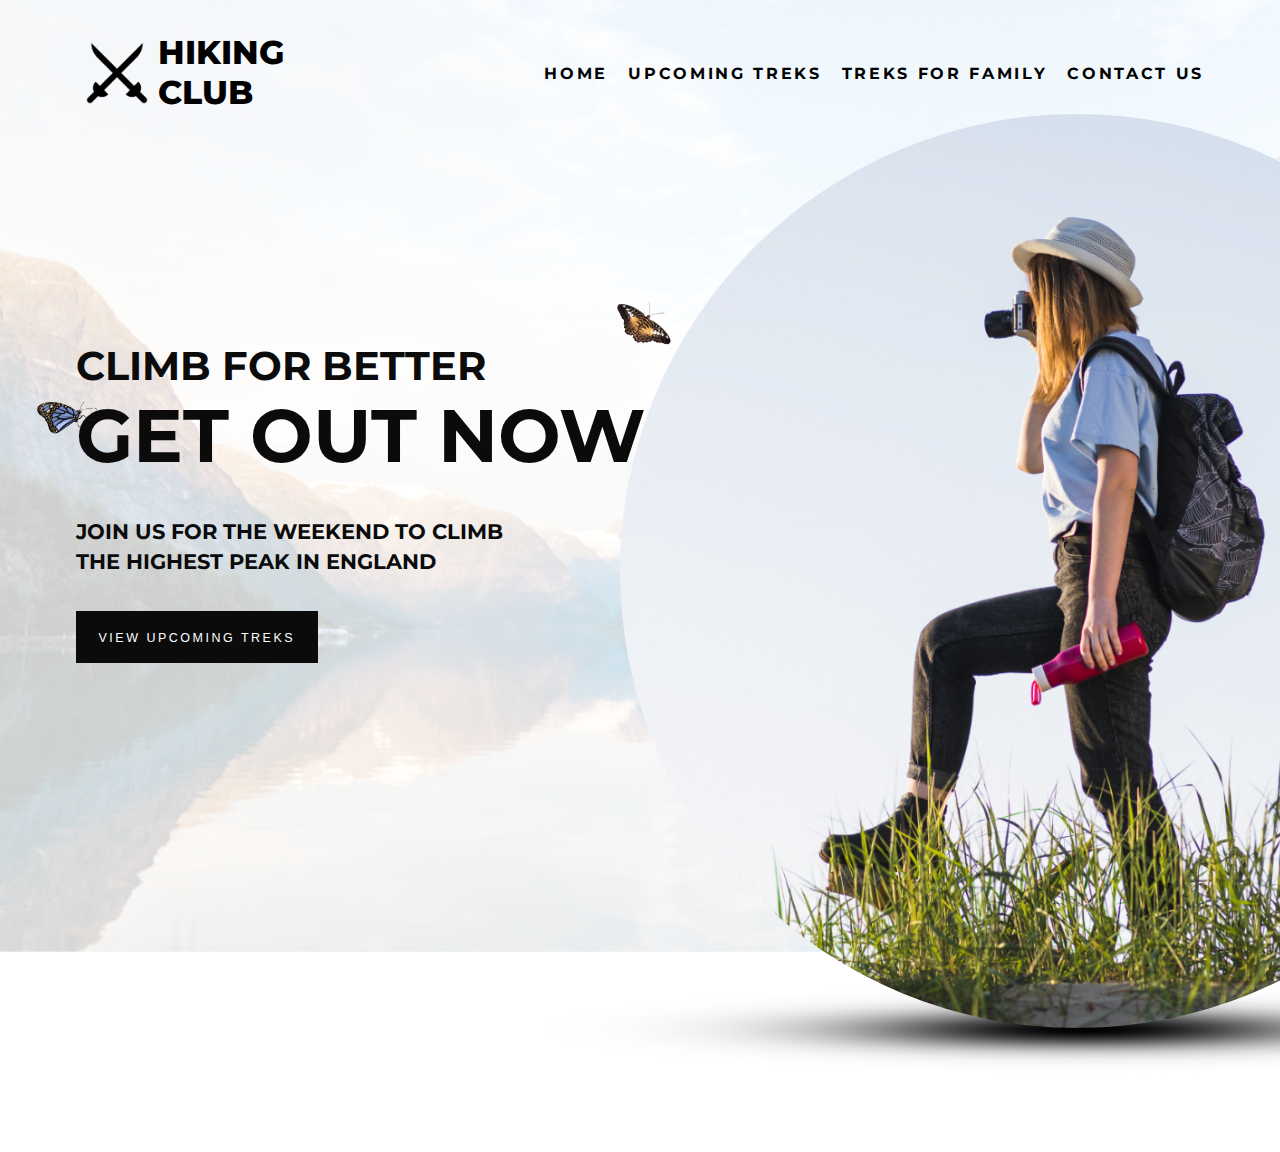
<file: matkaklubi/index.html>
<!DOCTYPE html>
<html lang="en">
<head>
  <meta charset="UTF-8">
  <meta http-equiv="X-UA-Compatible" content="IE=edge">
  <meta name="viewport" content="width=device-width, initial-scale=1.0">
  <title>Matkaklubi</title>
  <link rel="preconnect" href="https://fonts.googleapis.com">
  <link rel="preconnect" href="https://fonts.gstatic.com" crossorigin>
  <link href="https://fonts.googleapis.com/css2?family=Montserrat:wght@400;700;800&display=swap" rel="stylesheet">
  <link rel="stylesheet" href="style.css">
</head>
<body>
  <div class="veebileht">
    <div class="pais">
      <nav>
        <div class="vasak">
          <img src="pildid/klubilogo.png" alt="Klubi logo" />
          <div>Hiking<br>club</div>
        </div>
        <div id="navItems" class="parem">
        </div>
      </nav>
      <div class="pealkirjad">
        <img src="pildid/kollane-liblikas.png" alt="butterfly">
        <h4>Climb for better</h4>
        <h3>
          <img src="pildid/sinine-liblikas.png" alt="butterfly">
          <span>Get out now</span>
        </h3>
        <h5>Join us for the weekend to climb<br>the highest peak in England</h5>
        <button>View upcoming treks</button>
        <div class="tydruk-varjuga">
          <div class="tydruk">
            <img src="pildid/tydruk.png" alt="girl">
          </div>
          <img src="pildid/shadow.png" class="vari" alt="shadow">
        </div>
      </div>
    </div>
  </div>
  <script src="script.js"></script>
</body>
</html>
</file>
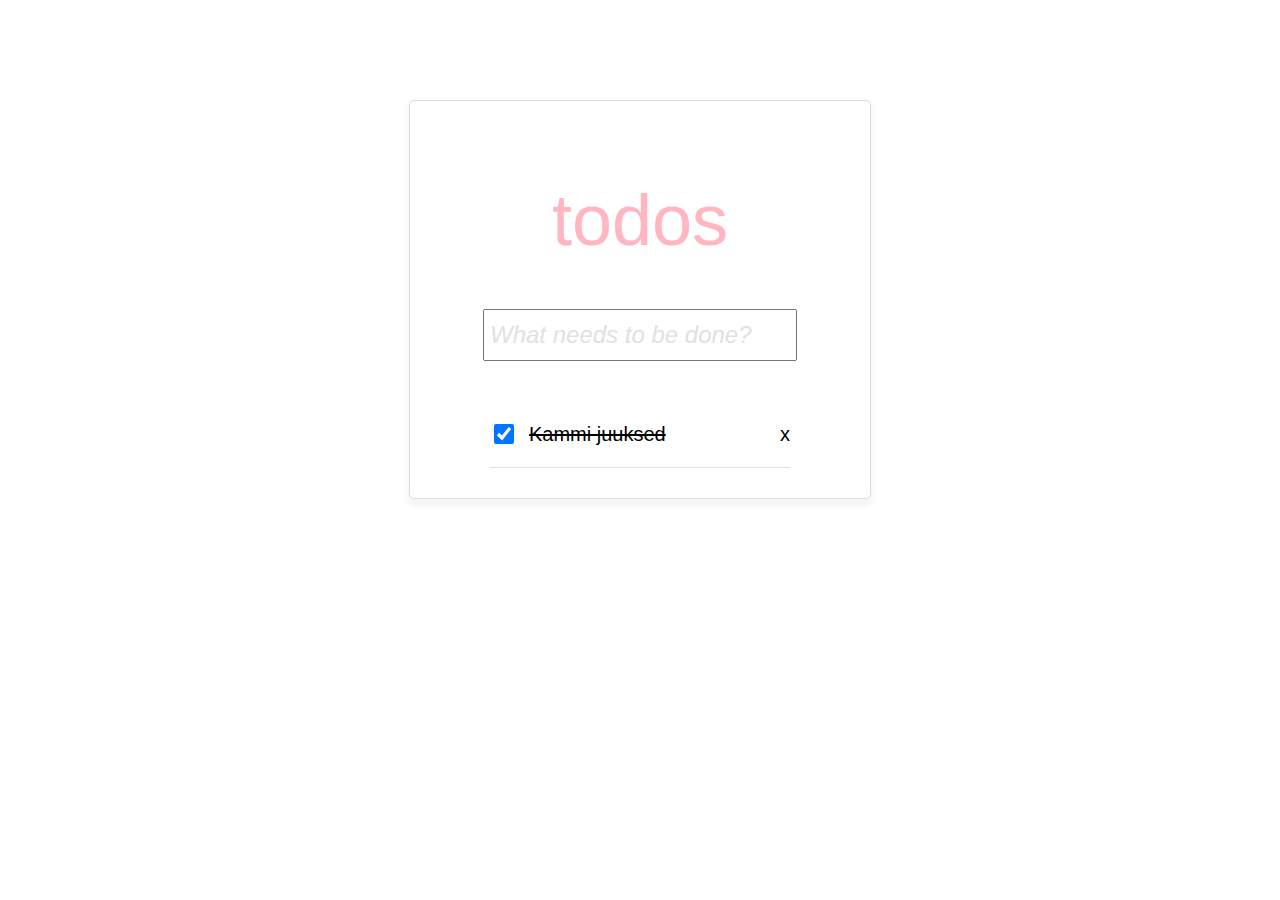
<file: loeng03/client/index.html>
<!DOCTYPE html>
<html lang="en">
<head>
  <meta charset="UTF-8">
  <meta http-equiv="X-UA-Compatible" content="IE=edge">
  <meta name="viewport" content="width=device-width, initial-scale=1.0">
  <title>Document</title>
  <link rel="stylesheet" href="style.css">
</head>
<body>
  <div id="app">
    <h1>todos</h1>
    <input id="input" type="text" placeholder="What needs to be done?">
    <div id="todo-list">
      <div class="todo">
        <input type="checkbox" checked>
        <span class="text checked">Kammi juuksed</span>
        <span>x</span>
      </div>
    </div>
  </div>
  <script src="./script.js"></script>
</body>
</html>
</file>
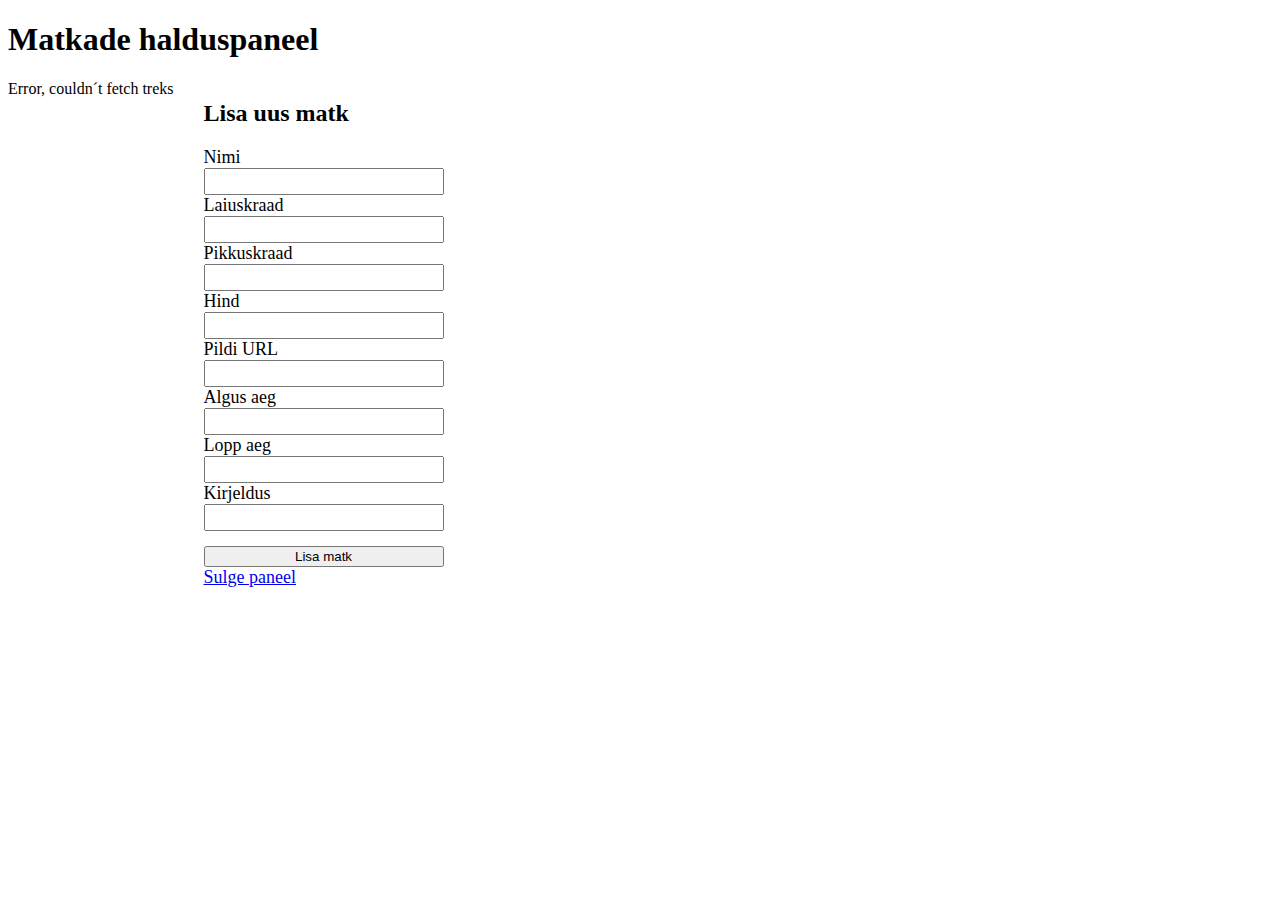
<file: matkaklubi/admin/index.html>
<!DOCTYPE html>
<html lang="en">
<head>
    <meta charset="UTF-8">
    <meta http-equiv="X-UA-Compatible" content="IE=edge">
    <meta name="viewport" content="width=device-width, initial-scale=1.0">
    <title>Matkade halduspaneel</title>
    <link rel="stylesheet" href="style.css">
</head>
<body>
    <h1>Matkade halduspaneel</h1>
    <div class="paneelid">
        <div id="matkad"></div>
        <form id="uus-matk">
            <h2 id="matka-paneel-pealkiri">Lisa uus matk</h2>
            <div>
                <label for="uus-matk-nimi">Nimi</label>
                <input id="uus-matk-nimi" required>
            </div>
            <div>
                <label for="uus-matk-laiuskraad">Laiuskraad</label>
                <input id="uus-matk-laiuskraad" required>
            </div>
            <div>
                <label for="uus-matk-pikkuskraad">Pikkuskraad</label>
                <input id="uus-matk-pikkuskraad" required>
            </div>
            <div>
                <label for="uus-matk-hind">Hind</label>
                <input id="uus-matk-hind" required>
            </div>
            <div>
                <label for="uus-matk-pildi-url">Pildi URL</label>
                <input id="uus-matk-pildi-url" required>
            </div>
            <div>
                <label for="uus-matk-algus">Algus aeg</label>
                <input id="uus-matk-algus" required>
            </div>
            <div>
                <label for="uus-matk-lopp">Lopp aeg</label>
                <input id="uus-matk-lopp" required>
            </div>
            <div>
                <label for="uus-matk-kirjeldus">Kirjeldus</label>
                <input id="uus-matk-kirjeldus" required>
            </div>
            <div id = "nupud">
                <button id="lisa-matk-nupp" onclick="addTrek()">Lisa matk</button>
            </div>
                <a onclick="closeNewTrekPanel()" href="javascript:;">Sulge paneel</a>
        </form>
    </div>
    <script src="script.js"></script>
</body>
</html>
</file>
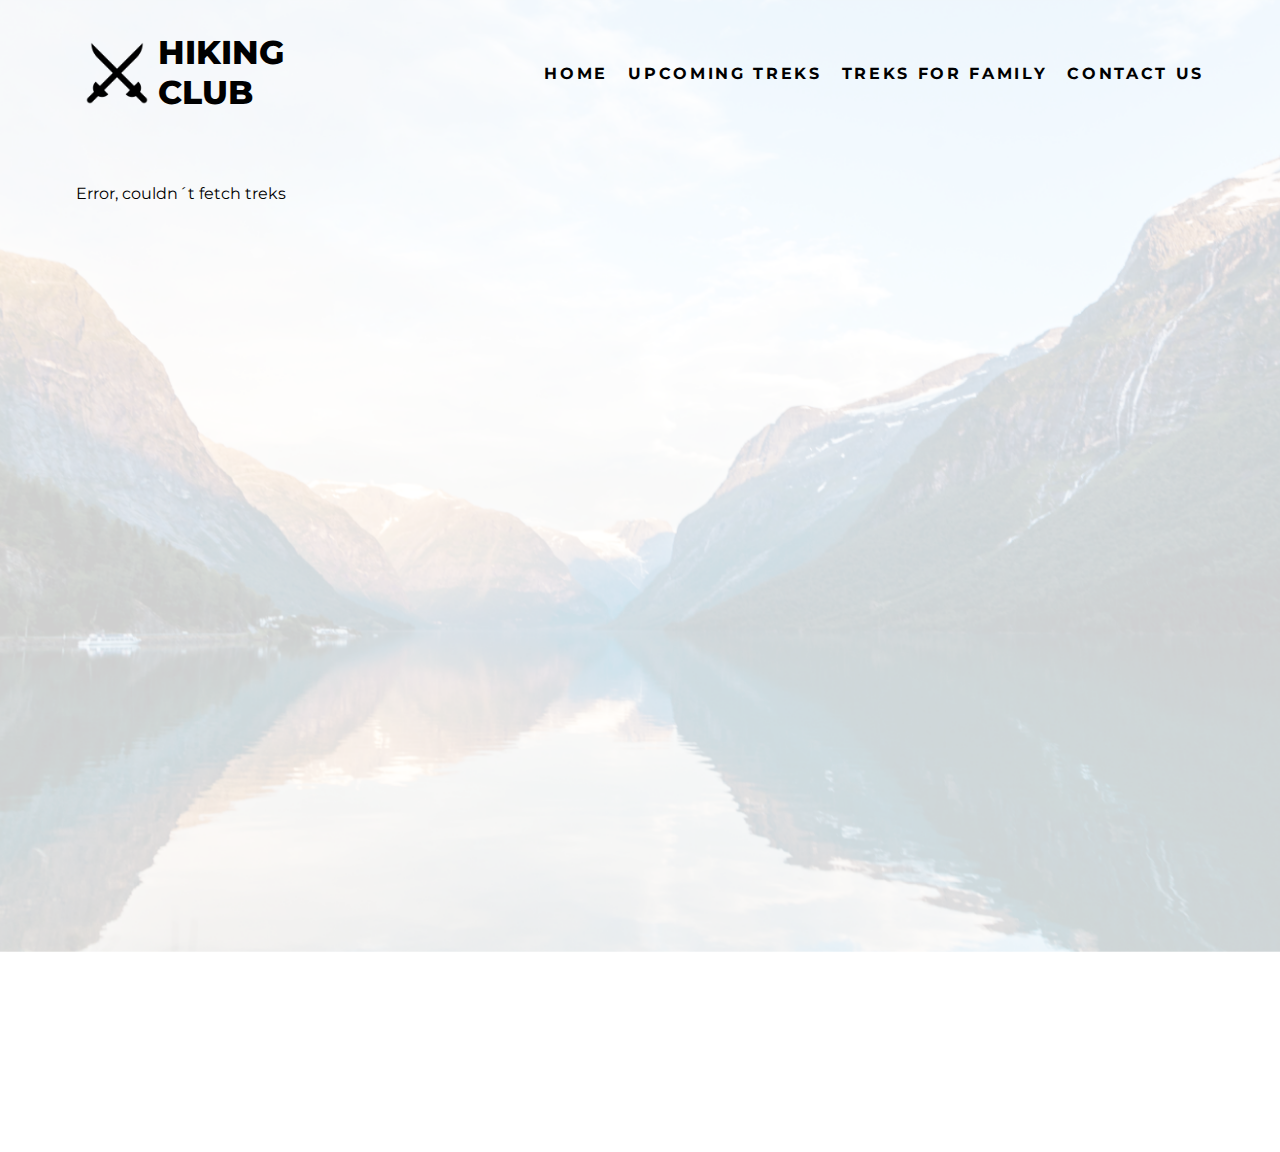
<file: matkaklubi/treks.html>
<!DOCTYPE html>
<html lang="en">
<head>
  <meta charset="UTF-8">
  <meta http-equiv="X-UA-Compatible" content="IE=edge">
  <meta name="viewport" content="width=device-width, initial-scale=1.0">
  <title>Matkaklubi</title>
  <link rel="preconnect" href="https://fonts.googleapis.com">
  <link rel="preconnect" href="https://fonts.gstatic.com" crossorigin>
  <link href="https://fonts.googleapis.com/css2?family=Montserrat:wght@400;700;800&display=swap" rel="stylesheet">
  <link rel="stylesheet" href="style.css">
</head>
<body>
  <div class="veebileht">
    <div class="pais">
      <nav>
        <div class="vasak">
          <img src="pildid/klubilogo.png" alt="Klubi logo" />
          <div>Hiking<br>club</div>
        </div>
        <div id="navItems" class="parem">
        </div>
      </nav>
      <div id="matkad">
      </div>
    </div>
  </div>
  <script src="script.js"></script>
  <script>
  const API_URL = 'https://karoli-matkad-app.onrender.com';
   //const API_URL = 'http://localhost:10000';
    const matkad = document.querySelector('#matkad');
    matkad.innerHTML = 'Loading...'

    async function getTreks() {
     
      try {
        const treks = await fetch(`${API_URL}/api/treks`).then((response => response.json()));
         matkad.innerHTML = '';
         console.log(treks);      
        for (let trek of treks.rows.rows) {
          matkad.innerHTML += `
          <div class = "matk">
            <div class="pilt">
              <img src="${trek.image_url}">
            </div>
            <div class="sisu">
              <h3>${trek.name}</h3>
              <div>
                <b>Algus:</b>
                <span>${trek.start_time}</span>
              </div>
              <div>
                <b>Lõpp:</b>
                <span>${trek.end_time}</span>
              </div>
              <div>
                <b>Hind:</b> 
                <span>${trek.price}€</span>
              </div>
              <div>
                <a href="/registreeri/${trek.id}">Registreeri matkale</a>
                </div>
            </div>
          </div>
          `
        }
      } catch(e) {
        console.log(e);
        matkad.innerHTML = 'Error, couldn\´t fetch treks';
      }
    }

    getTreks();

  </script>
</body>

</html>
</file>
<file: matkaklubi/style.css>
body {
    margin: 0;
    font-family: 'Montserrat', sans-serif;
  }
  
  .veebileht {
    overflow-x: clip;
  }
  
  .pais {
    height: 778px;
    padding: 32px 76px 142px;
    background-image: url("pildid/hills.png");
    background-position: center;
    background-repeat: no-repeat;
    background-size: cover;
    margin-bottom: 200px;
  }
  
  .pais > nav {
    display: flex;
    justify-content: space-between;
  }
  
  .pais > nav > .vasak {
    display: flex;
  }
  
  .pais > nav > .vasak > img {
    height: 82px;
  }
  
  .pais > nav > .vasak > div {
    font-size: 33px;
    font-weight: 800;
    text-transform: uppercase;
  }
  
  .pais > nav > .parem {
    display: flex;
    gap: 20px;
    align-items: center;
    text-transform: uppercase;
  }
  
  .pais > nav > .parem > a {
    font-weight: 700;
    color: #000000;
    text-decoration: none;
    letter-spacing: 2.67px;
  }
  
  .pais > .pealkirjad {
    text-transform: uppercase;
    letter-spacing: 0px;
    color: #0B0B0B;
    font-weight: 800;
    position: relative;
    z-index: 1;
  }
  
  .pais > .pealkirjad > img {
    position: absolute;
    left: 531px;
    top: -55px;
  }
  
  .pais > .pealkirjad > h4 {
    font-size: 39.57px;
    line-height: 42.74px;
    margin-top: 231px;
  }
  
  .pais > .pealkirjad > h3 {
    font-size: 74.39px;
    line-height: 42.74px;
    margin-top: -25px;
    position: relative;
  }
  
  .pais > .pealkirjad > h3 > img {
    position: absolute;
    left: -39px;
    top: -13px;
  }
  
  .pais > .pealkirjad > h5 {
    font-size: 20.83px;
    line-height: 29.17px;
    margin-top: -15px;
  }
  
  .pais > .pealkirjad > button {
    font-size: 12.5px;
    line-height: 29.17px;
    letter-spacing: 2.5px;
    color: #FFFFFF;
    background: #0B0B0B 0% 0% no-repeat padding-box;
    border: none;
    text-transform: uppercase;
    font-weight: 500;
    cursor: pointer;
    padding: 13px 22.5px 10px;
    z-index: 1;
  }
  
  .pais > .pealkirjad > .tydruk-varjuga > .tydruk {
    position: absolute;
    top: -231px;
    right: -330px;
    border-radius: 50%;
    width: 914px;
    height: 914px;
    overflow: hidden;
    display: flex;
    justify-content: center;
    z-index: -1;
  }
  
  .pais > .pealkirjad > .tydruk-varjuga > img {
    position: absolute;
    right: -427px;
    bottom: -411px;
    z-index: -2;
  }
  
  #matkad {
    margin-top: 70px;
    display: grid;
    grid-template-columns: 1fr 1fr 1fr 1fr;
    column-gap: 15px;
  }
  .matk {
   width: 300px; 
   border: 1px solid rebeccapurple;
  }    

  .matk > .pilt {
    width: 100%;
    height: 150px;
  }

  .matk > .pilt > img {
    width: 100%;
    height: 100%;
    object-fit: cover;
  }

  .matk > .sisu {
    padding: 10px;
  }
</file>
<file: loeng03/client/style.css>
body {
  font: 14px 'Helvetica Neue', Helvetica, Arial, sans-serif;
}

#app {
  width: 400px;
  margin: 100px auto auto;
  border: 1px solid gainsboro;
  border-radius: 5px;
  box-shadow: 0px 5px 5px 2px rgb(245,245,245);
  display: flex;
  align-items: center;
  flex-direction: column;
  padding: 30px;
}

h1 {
  font-weight: 100;
  font-size: 72px;
  color: lightpink;
}

input {
  font: 14px 'Helvetica Neue', Helvetica, Arial, sans-serif;
  font-weight: 300;
}

input:focus-visible {
  outline: none;
}

input::placeholder {
  font-style: italic;
  font-weight: 300;
  color: rgb(225, 225, 225);
}

input[type="checkbox"] {
  width: 20px;
  height: 20px;
}

#input {
  padding: 10px 5px;
  font-size: 24px;
  width: 300px;
}

#todo-list {
  margin-top: 40px;
  width: 300px;
}

.todo {
  padding: 20px 0;
  display: flex;
  align-items: center;
  gap: 12px;
  width: 100%;
  border-bottom: 1px solid rgb(225, 225, 225);
  font-weight: 300;
  font-size: 20px;
}

.text {
  flex-grow: 1;
}

.text.checked {
  text-decoration: line-through;
}
</file>
<file: matkaklubi/admin/style.css>
.paneelid {
    display: flex;
}

#matkad {
    display: flex;
    flex-direction: column;
}

#matkad > a,
#uus-matk label,
#uus-matk input,
#uus-matk > a {
    font-size: 18px;
}

#matkad > a:last-child {
    margin-top: 10px;
}

#uus-matk {
    display: none;
    flex-direction: column;
    margin-left: 30px;
}

#uus-matk > div {
    display: flex;
    flex-direction: column;
}

#nupud {
    margin-top: 15px;
}

#uus-mark button {
    margin-top: 5px;
    margin-bottom: 5px;
}
</file>
